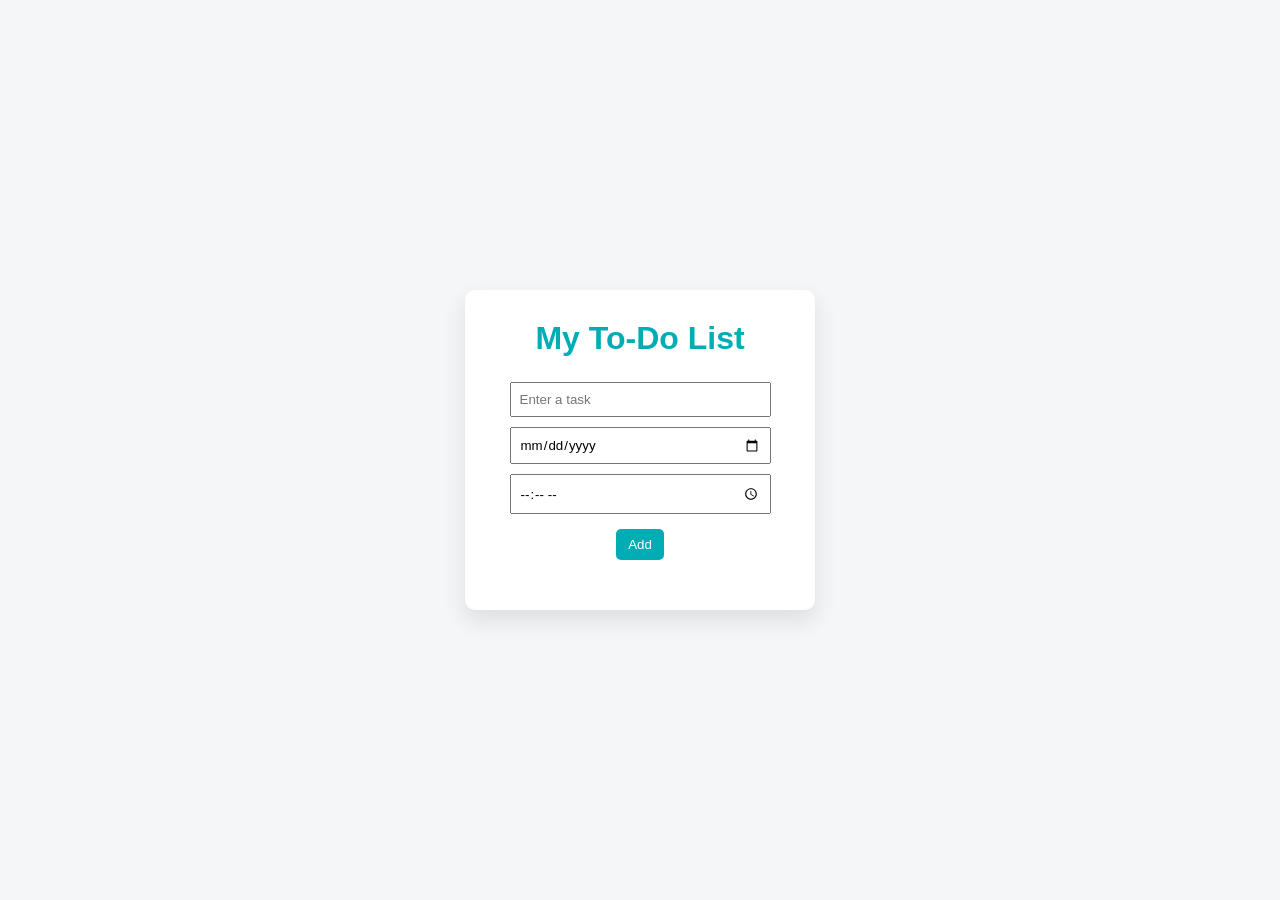
<file: index.html>
<!DOCTYPE html>
<html lang="en">
<head>
    <meta charset="UTF-8">
    <title>To-Do List</title>
    <link rel="stylesheet" href="to-do-list.css">
</head>
<body>

<div class="todo-container">
    <h1>My To-Do List</h1>

    <input type="text" id="taskInput" placeholder="Enter a task">
    <input type="date" id="dateInput">
    <input type="time" id="timeInput">

    <button id="addBtn">Add</button>

    <ul id="taskList"></ul>
</div>

<!-- Popup -->
<div id="reminderPopup" class="popup">
    <p id="popupText"></p>
    <button onclick="closePopup()">OK</button>
</div>


<script src="to-do-list.js"></script>

</body>
</html>
</file>
<file: to-do-list.css>
* {
    margin: 0;
    padding: 0;
    box-sizing: border-box;
    font-family: Arial;
}

body {
    background: #f4f6f8;
    display: flex;
    justify-content: center;
    align-items: center;
    height: 100vh;
}

.todo-container {
    background: white;
    padding: 30px;
    width: 350px;
    border-radius: 10px;
    box-shadow: 0 10px 25px rgba(0,0,0,0.1);
    text-align: center;
}

h1 {
    margin-bottom: 20px;
    color: #00adb5;
}

input {
    padding: 8px;
    margin: 5px;
    width: 90%;
}

button {
    padding: 8px 12px;
    margin-top: 10px;
    background: #00adb5;
    color: white;
    border: none;
    border-radius: 5px;
    cursor: pointer;
}

button:hover {
    background: #007a80;
}

ul {
    list-style: none;
    margin-top: 20px;
    text-align: left;
}

li {
    background: #f1f1f1;
    padding: 8px;
    margin-bottom: 8px;
    border-radius: 5px;
    display: flex;
    justify-content: space-between;
}

.completed {
    text-decoration: line-through;
    color: gray;
}

/* Popup */
.popup {
    position: fixed;
    top: 50%;
    left: 50%;
    transform: translate(-50%, -50%);
    background: white;
    padding: 20px;
    border-radius: 10px;
    display: none;
    z-index: 9999;
}
</file>
